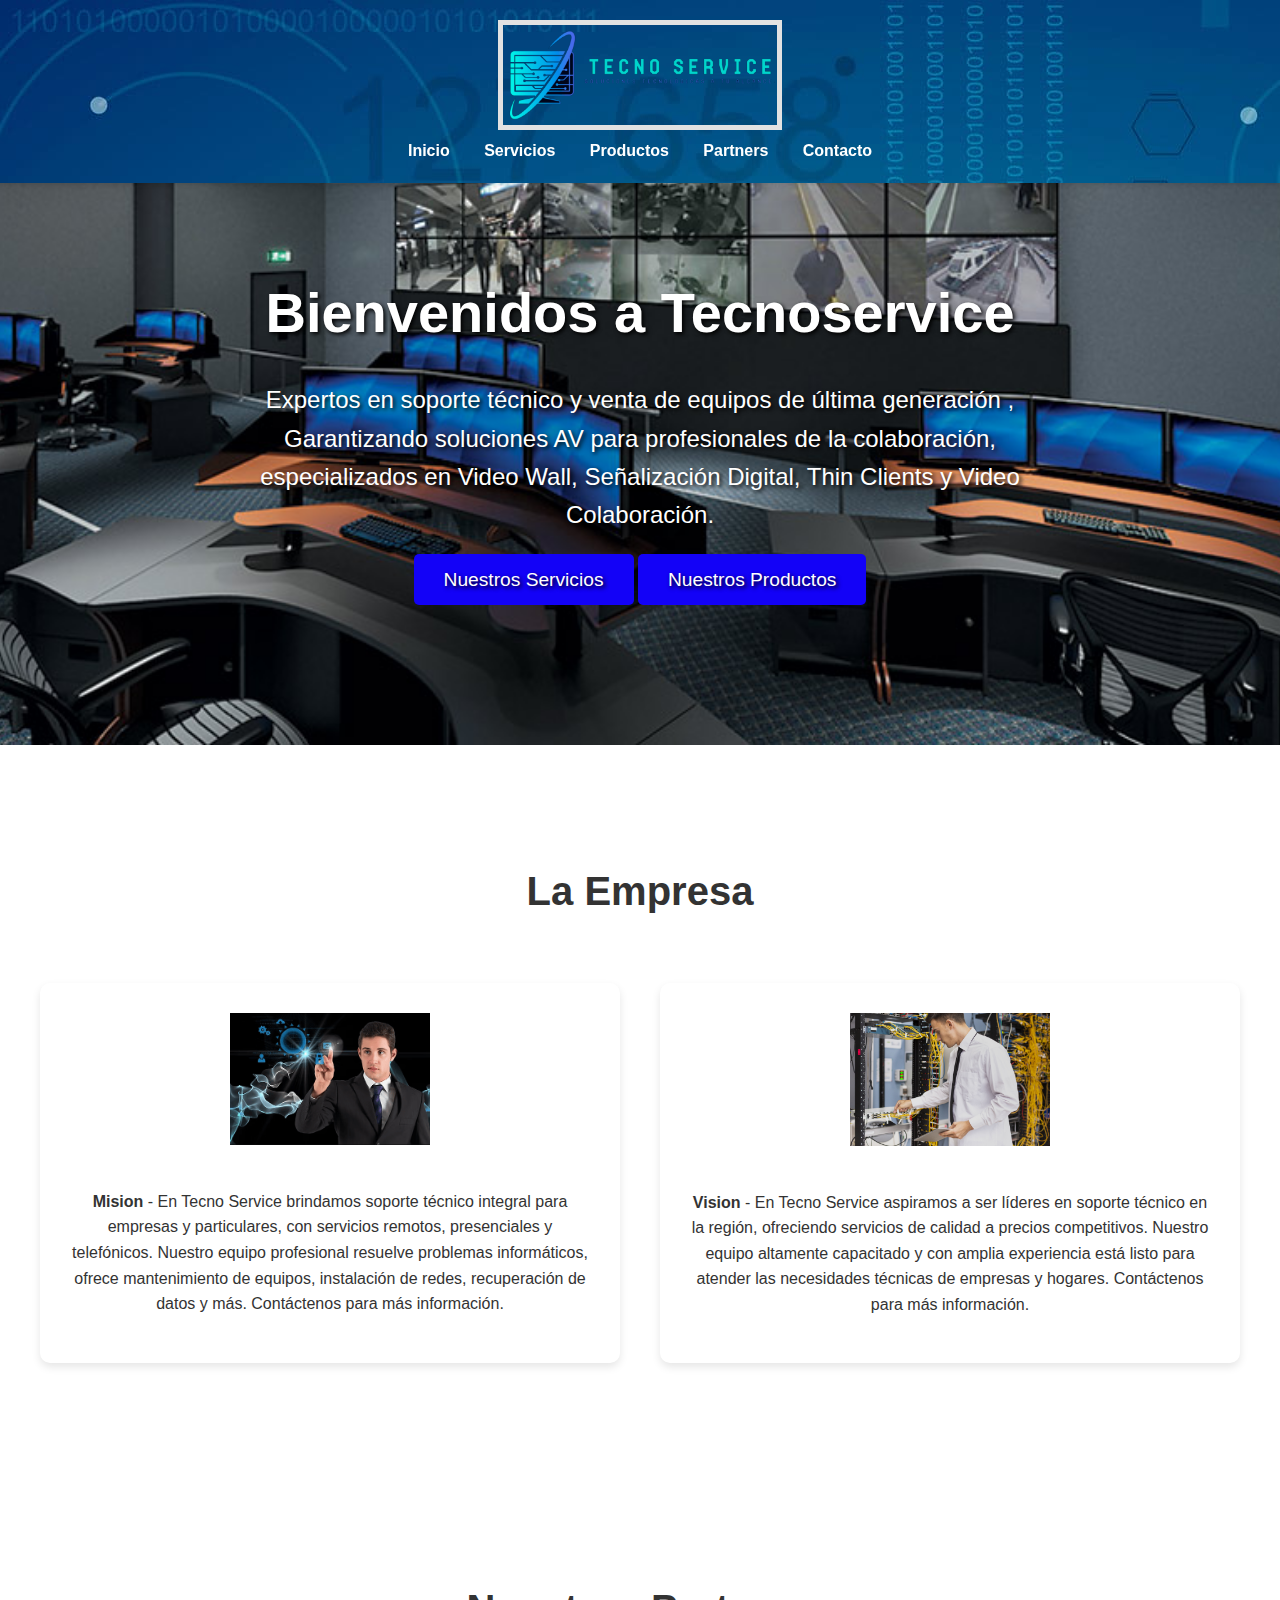
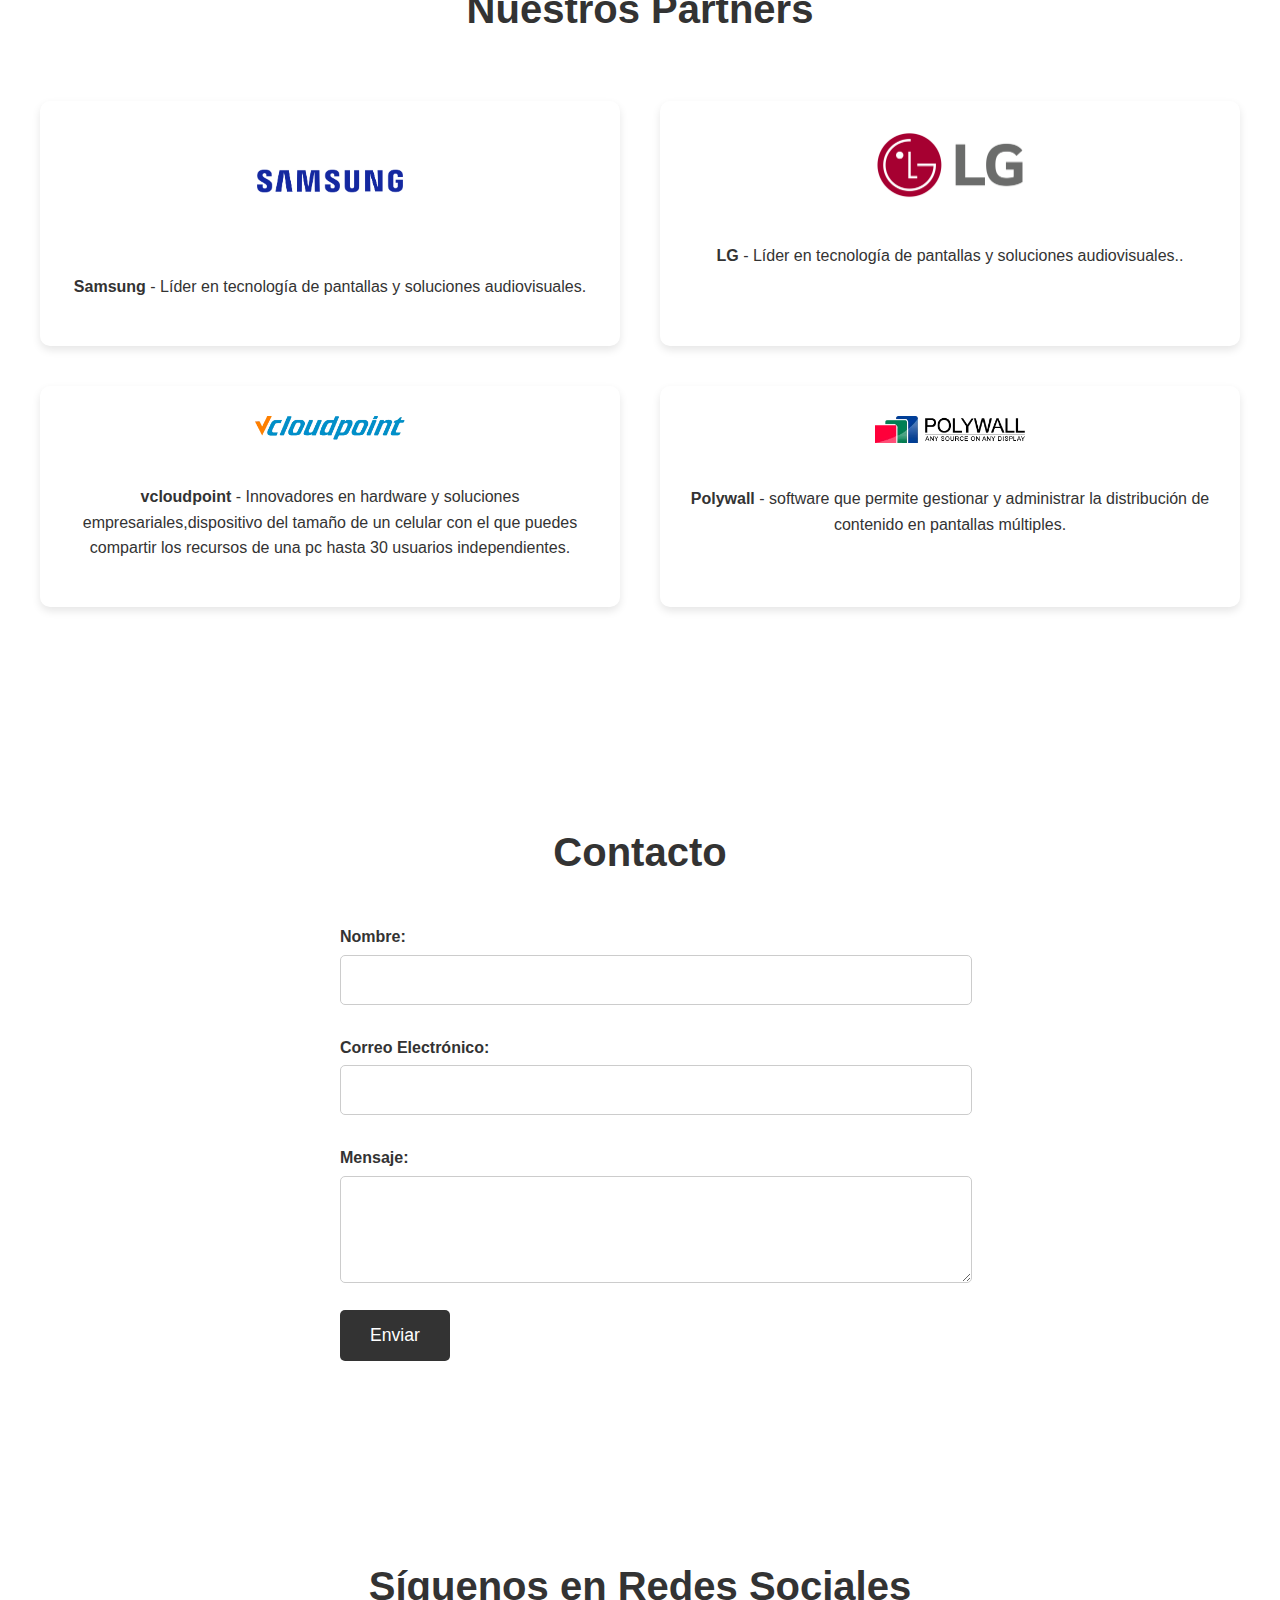
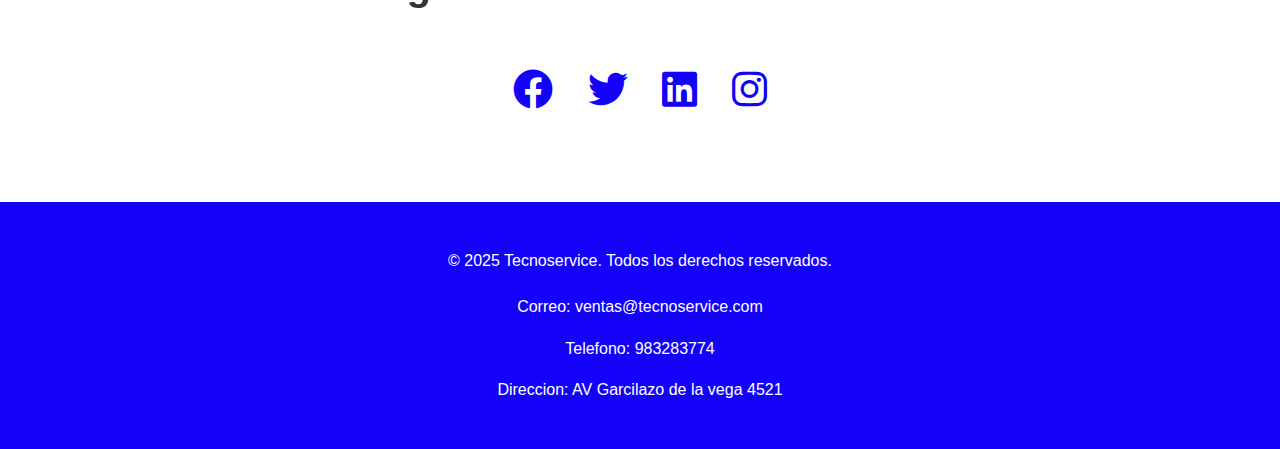
<file: index.html>
<!DOCTYPE html>
<html lang="es">

<head>
    <meta charset="UTF-8">
    <meta name="viewport" content="width=device-width, initial-scale=1.0">
    <title>Tecnoservice - Soporte Técnico y Venta de Equipos</title>
    <link rel="stylesheet" href="styles.css">
    <link rel="stylesheet" href="https://cdnjs.cloudflare.com/ajax/libs/font-awesome/6.0.0/css/all.min.css">
</head>

<body>
    <header>
        <div class="logo">
            <img height="500px" src="imagenes/Logo tecno service transparencia.png" alt="Tecnoservice Logo">
        </div>
        <nav>
            <ul>
                <li><a href="index.html">Inicio</a></li>
                <li><a href="servicios.html">Servicios</a></li>
                <li><a href="productos.html">Productos</a></li>
                <li><a href="#partners">Partners</a></li>
                <li><a href="#contacto">Contacto</a></li>
            </ul>
        </nav>
    </header>

    <section id="inicio" class="hero">
        <div class="hero-content">
            <h1>Bienvenidos a Tecnoservice</h1>
            <p>Expertos en soporte técnico y venta de equipos de última generación , Garantizando soluciones AV para
                profesionales de la colaboración, especializados en Video Wall, Señalización Digital, Thin Clients y
                Video Colaboración.</p>
            <a href="servicios.html" class="btn">Nuestros Servicios</a>
            <a href="productos.html" class="btn">Nuestros Productos</a>
        </div>
    </section>
    <section id="inicio1" class="inicio">
        <h2>La Empresa</h2>
        <div class="inicio-list">
            <div class="inicio-item">
                <img src="imagenes/Vision.PNG" alt="Partner 1">
                <p><strong>Mision</strong> - En Tecno Service brindamos soporte técnico integral para empresas y particulares, con servicios remotos, presenciales y telefónicos. Nuestro equipo profesional resuelve problemas informáticos, ofrece mantenimiento de equipos, instalación de redes, recuperación de datos y más. Contáctenos para más información.</p>
            </div>
            <div class="inicio-item">
                <img src="imagenes/infraestructura.jpg" alt="Partner 2">
                <p><strong>Vision</strong> - En Tecno Service aspiramos a ser líderes en soporte técnico en la región, ofreciendo servicios de calidad a precios competitivos. Nuestro equipo altamente capacitado y con amplia experiencia está listo para atender las necesidades técnicas de empresas y hogares. Contáctenos para más información.</p>
            </div>
        </div>
    </section>

    <section id="partners" class="partners">
        <h2>Nuestros Partners</h2>
        <div class="partner-list">
            <div class="partner-item">
                <img src="imagenes/logo-Samsung.png" alt="Partner 1">
                <p><strong>Samsung</strong> - Líder en tecnología de pantallas y soluciones audiovisuales.</p>
            </div>
            <div class="partner-item">
                <img src="imagenes/LGlogo.png" alt="Partner 2">
                <p><strong>LG</strong> - Líder en tecnología de pantallas y soluciones audiovisuales..</p>
            </div>
            <div class="partner-item">
                <img src="imagenes/vcloudponit.png" alt="Partner 3">
                <p><strong>vcloudpoint</strong> - Innovadores en hardware y soluciones empresariales,dispositivo del
                    tamaño de un celular con el que puedes compartir los recursos de una pc hasta 30 usuarios
                    independientes.</p>
            </div>
            <div class="partner-item">
                <img src="imagenes/polywall.png" alt="Partner 4">
                <p><strong>Polywall</strong> - software que permite gestionar y administrar la distribución de contenido
                    en pantallas múltiples.</p>
            </div>
        </div>
    </section>

    <section id="contacto" class="contact">
        <h2>Contacto</h2>
        <form action="#" method="post">
            <label for="name">Nombre:</label>
            <input type="text" id="name" name="name" required>

            <label for="email">Correo Electrónico:</label>
            <input type="email" id="email" name="email" required>

            <label for="message">Mensaje:</label>
            <textarea id="message" name="message" rows="5" required></textarea>

            <button type="submit">Enviar</button>
        </form>
    </section>

    <section id="redes-sociales" class="social-media">
        <h2>Síguenos en Redes Sociales</h2>
        <div class="social-icons">
            <a href="https://facebook.com/tecnoservice" target="_blank"><i class="fab fa-facebook"></i></a>
            <a href="https://twitter.com/tecnoservice" target="_blank"><i class="fab fa-twitter"></i></a>
            <a href="https://linkedin.com/company/tecnoservice" target="_blank"><i class="fab fa-linkedin"></i></a>
            <a href="https://instagram.com/tecnoservice" target="_blank"><i class="fab fa-instagram"></i></a>
        </div>
    </section>

    <footer>
        <p>&copy; 2025 Tecnoservice. Todos los derechos reservados.</p>
        <div class="social-icons">
            <p>Correo: ventas@tecnoservice.com</p>
            <p>Telefono: 983283774</p>
            <p>Direccion: AV Garcilazo de la vega 4521</p>
        </div>
    </footer>
</body>

</html>
</file>
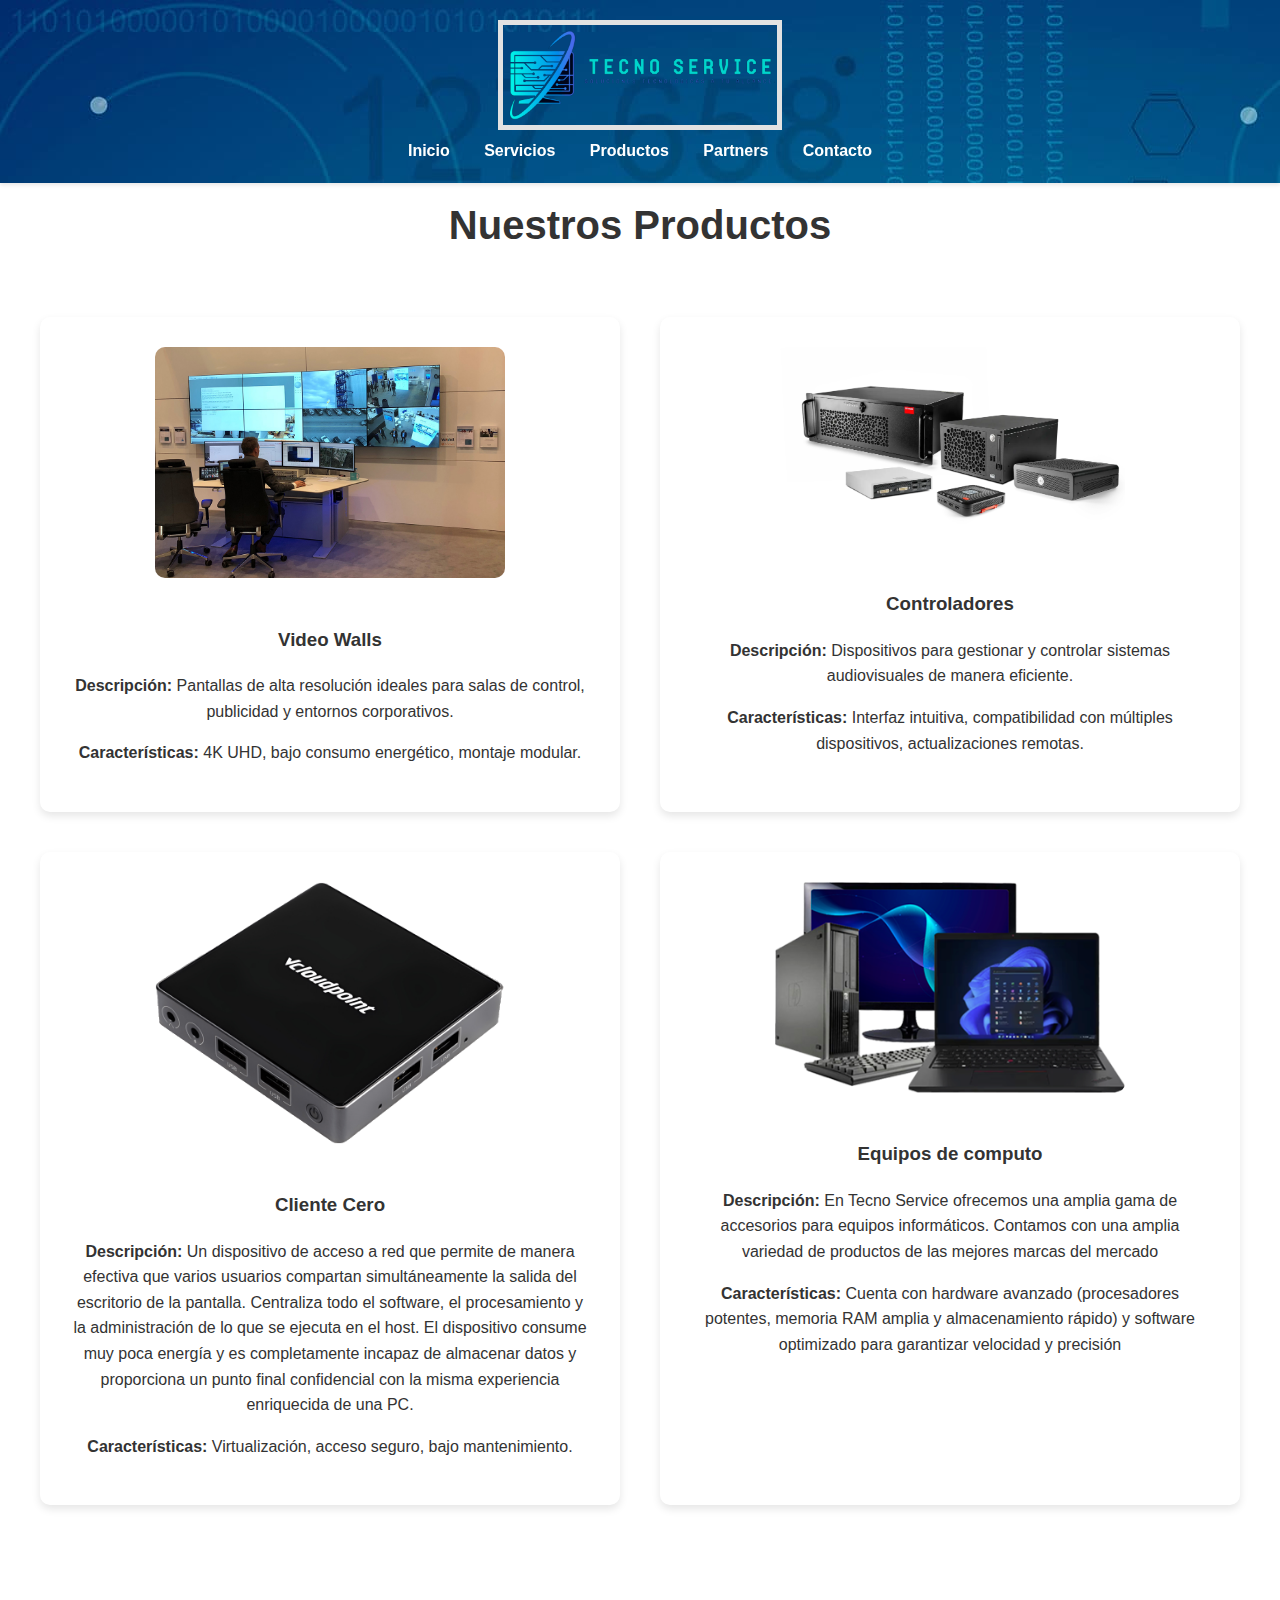
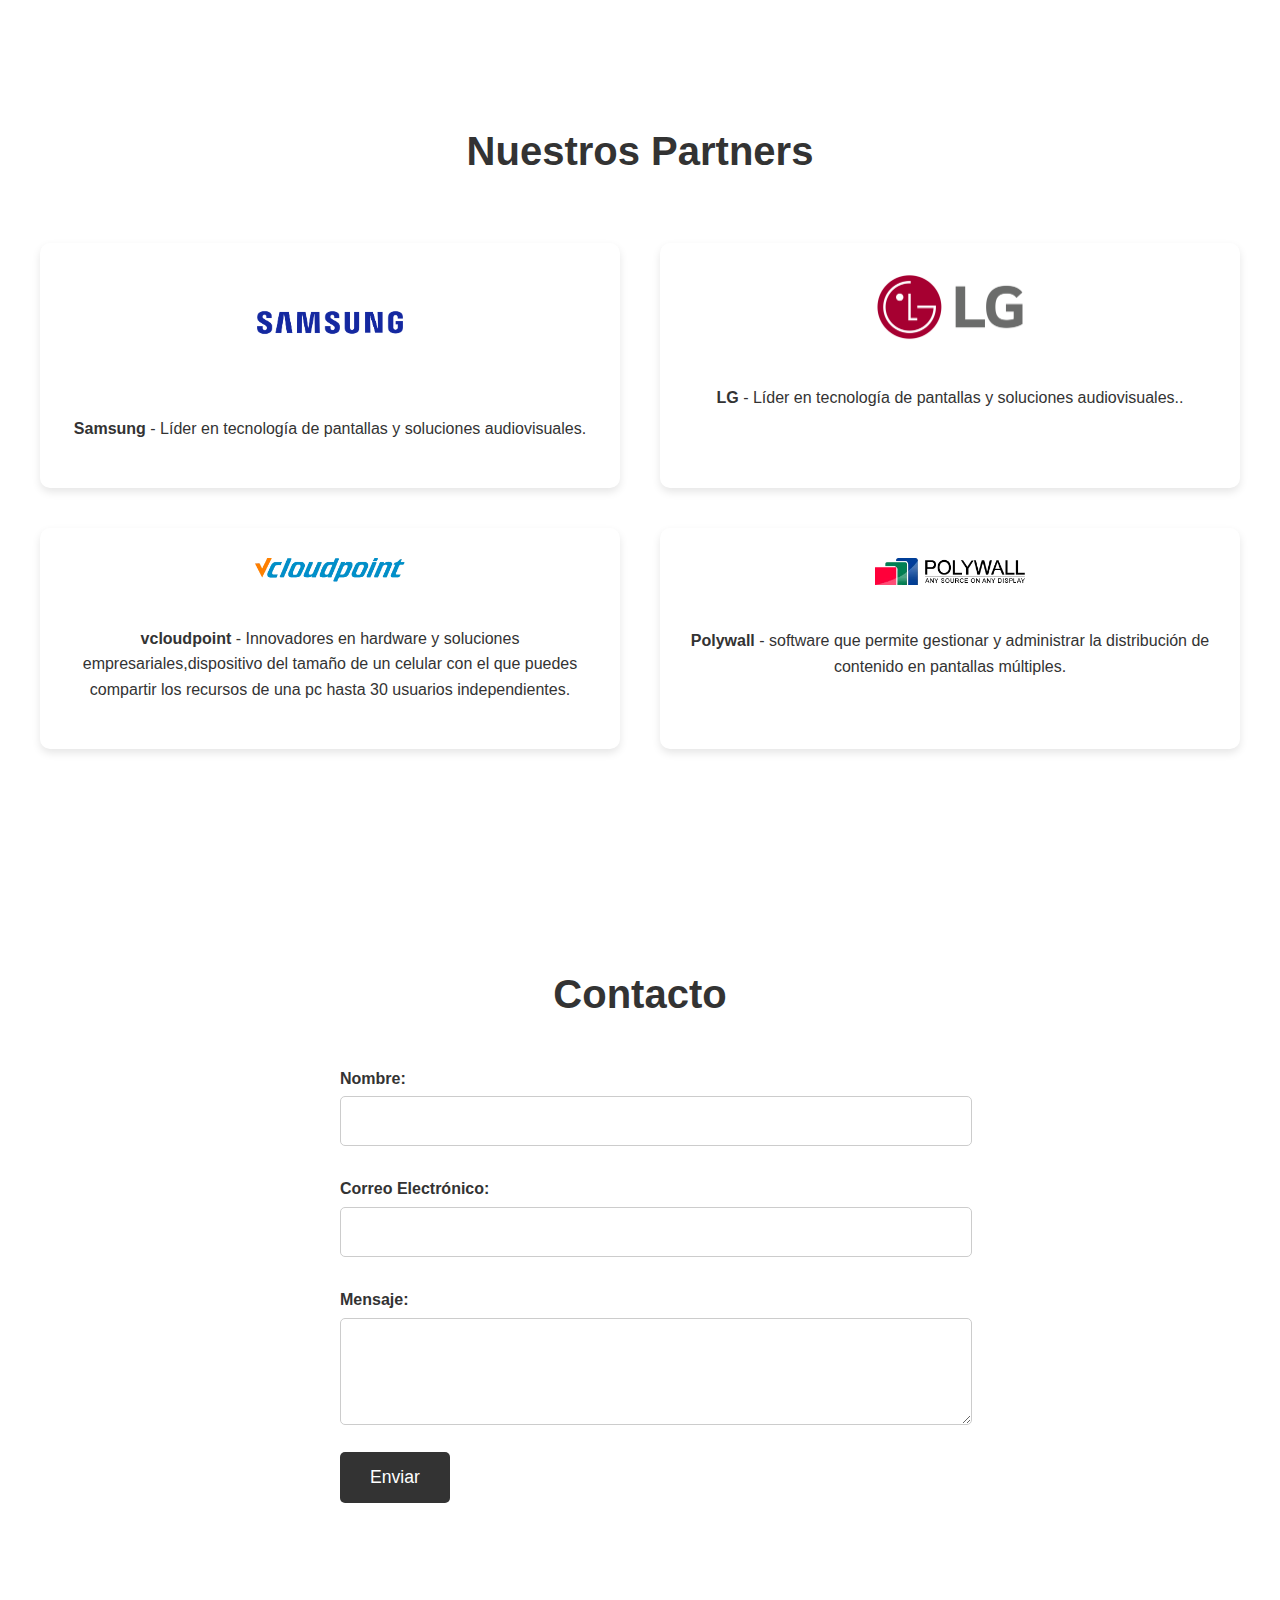
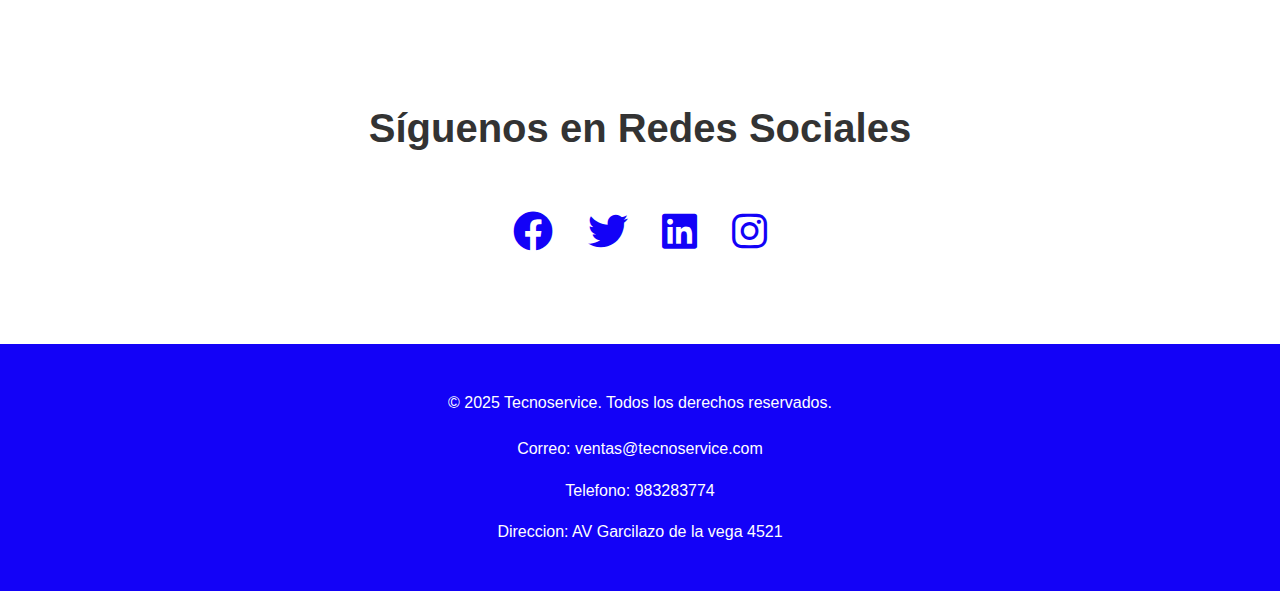
<file: productos.html>
<!DOCTYPE html>
<html lang="es">

<head>
    <meta charset="UTF-8">
    <meta name="viewport" content="width=device-width, initial-scale=1.0">
    <title>Productos - Tecnoservice</title>
    <link rel="stylesheet" href="styles.css">
    <link rel="stylesheet" href="https://cdnjs.cloudflare.com/ajax/libs/font-awesome/6.0.0/css/all.min.css">
</head>

<body>
    <header>
        <div class="logo">
            <img src="imagenes/Logo tecno service transparencia.png" alt="Tecnoservice Logo">
        </div>
        <nav>
            <ul>
                <li><a href="index.html">Inicio</a></li>
                <li><a href="servicios.html">Servicios</a></li>
                <li><a href="productos.html">Productos</a></li>
                <li><a href="#partners">Partners</a></li>
                <li><a href="#contacto">Contacto</a></li>
            </ul>
        </nav>
    </header>


    <section class="products">
        <h2>Nuestros Productos</h2>
        <div class="product-list">
            <div class="product-item">
                <img src="imagenes/video walls.jpg" alt="Video Wall">
                <h3>Video Walls</h3>
                <p><strong>Descripción:</strong> Pantallas de alta resolución ideales para salas de control, publicidad
                    y entornos corporativos.</p>
                <p><strong>Características:</strong> 4K UHD, bajo consumo energético, montaje modular.</p>
            </div>
            <div class="product-item">
                <img src="imagenes/controladores.jpg" alt="Controladores">
                <h3>Controladores</h3>
                <p><strong>Descripción:</strong> Dispositivos para gestionar y controlar sistemas audiovisuales de
                    manera eficiente.</p>
                <p><strong>Características:</strong> Interfaz intuitiva, compatibilidad con múltiples dispositivos,
                    actualizaciones remotas.</p>
            </div>
            <div class="product-item">
                <img src="imagenes/cliente-cero.jpg" alt="Cliente Cero">
                <h3>Cliente Cero</h3>
                <p><strong>Descripción:</strong> Un dispositivo de acceso a red que permite de manera efectiva que
                    varios usuarios compartan simultáneamente la salida del escritorio de la pantalla. Centraliza todo
                    el software, el procesamiento y la administración de lo que se ejecuta en el host. El dispositivo
                    consume muy poca energía y es completamente incapaz de almacenar datos y proporciona un punto final
                    confidencial con la misma experiencia enriquecida de una PC.</p>
                <p><strong>Características:</strong> Virtualización, acceso seguro, bajo mantenimiento.</p>
            </div>
            <div class="product-item">
                <img src="imagenes/laptop-form.png" alt="Cliente Cero">
                <h3>Equipos de computo</h3>
                <p><strong>Descripción:</strong> En Tecno Service ofrecemos una amplia gama de accesorios para equipos
                    informáticos. Contamos con una amplia variedad de productos de las mejores marcas del mercado</p>
                <p><strong>Características:</strong> Cuenta con hardware avanzado (procesadores potentes, memoria RAM
                    amplia y almacenamiento rápido) y software optimizado para garantizar velocidad y precisión </p>
            </div>
        </div>
    </section>

    <!-- Sección de Partners -->
    <section id="partners" class="partners">
        <h2>Nuestros Partners</h2>
        <div class="partner-list">
            <div class="partner-item">
                <img src="imagenes/logo-Samsung.png" alt="Partner 1">
                <p><strong>Samsung</strong> - Líder en tecnología de pantallas y soluciones audiovisuales.</p>
            </div>
            <div class="partner-item">
                <img src="imagenes/LGlogo.png" alt="Partner 2">
                <p><strong>LG</strong> - Líder en tecnología de pantallas y soluciones audiovisuales..</p>
            </div>
            <div class="partner-item">
                <img src="imagenes/vcloudponit.png" alt="Partner 3">
                <p><strong>vcloudpoint</strong> - Innovadores en hardware y soluciones empresariales,dispositivo del
                    tamaño de un celular con el que puedes compartir los recursos de una pc hasta 30 usuarios
                    independientes.</p>
            </div>
            <div class="partner-item">
                <img src="imagenes/polywall.png" alt="Partner 4">
                <p><strong>Polywall</strong> - software que permite gestionar y administrar la distribución de contenido
                    en pantallas múltiples.</p>
            </div>
        </div>
    </section>
    <!-- Sección de Contacto -->
    <section id="contacto" class="contact">
        <h2>Contacto</h2>
        <form action="#" method="post">
            <label for="name">Nombre:</label>
            <input type="text" id="name" name="name" required>

            <label for="email">Correo Electrónico:</label>
            <input type="email" id="email" name="email" required>

            <label for="message">Mensaje:</label>
            <textarea id="message" name="message" rows="5" required></textarea>

            <button type="submit">Enviar</button>
        </form>
    </section>

    <!-- Sección de Redes Sociales -->
    <section id="redes-sociales" class="social-media">
        <h2>Síguenos en Redes Sociales</h2>
        <div class="social-icons">
            <a href="https://facebook.com/tecnoservice" target="_blank"><i class="fab fa-facebook"></i></a>
            <a href="https://twitter.com/tecnoservice" target="_blank"><i class="fab fa-twitter"></i></a>
            <a href="https://linkedin.com/company/tecnoservice" target="_blank"><i class="fab fa-linkedin"></i></a>
            <a href="https://instagram.com/tecnoservice" target="_blank"><i class="fab fa-instagram"></i></a>
        </div>
    </section>

    <footer>
        <p>&copy; 2025 Tecnoservice. Todos los derechos reservados.</p>
        <div class="social-icons">
            <p>Correo: ventas@tecnoservice.com</p>
            <p>Telefono: 983283774</p>
            <p>Direccion: AV Garcilazo de la vega 4521</p>
        </div>
    </footer>
</body>

</html>
</file>
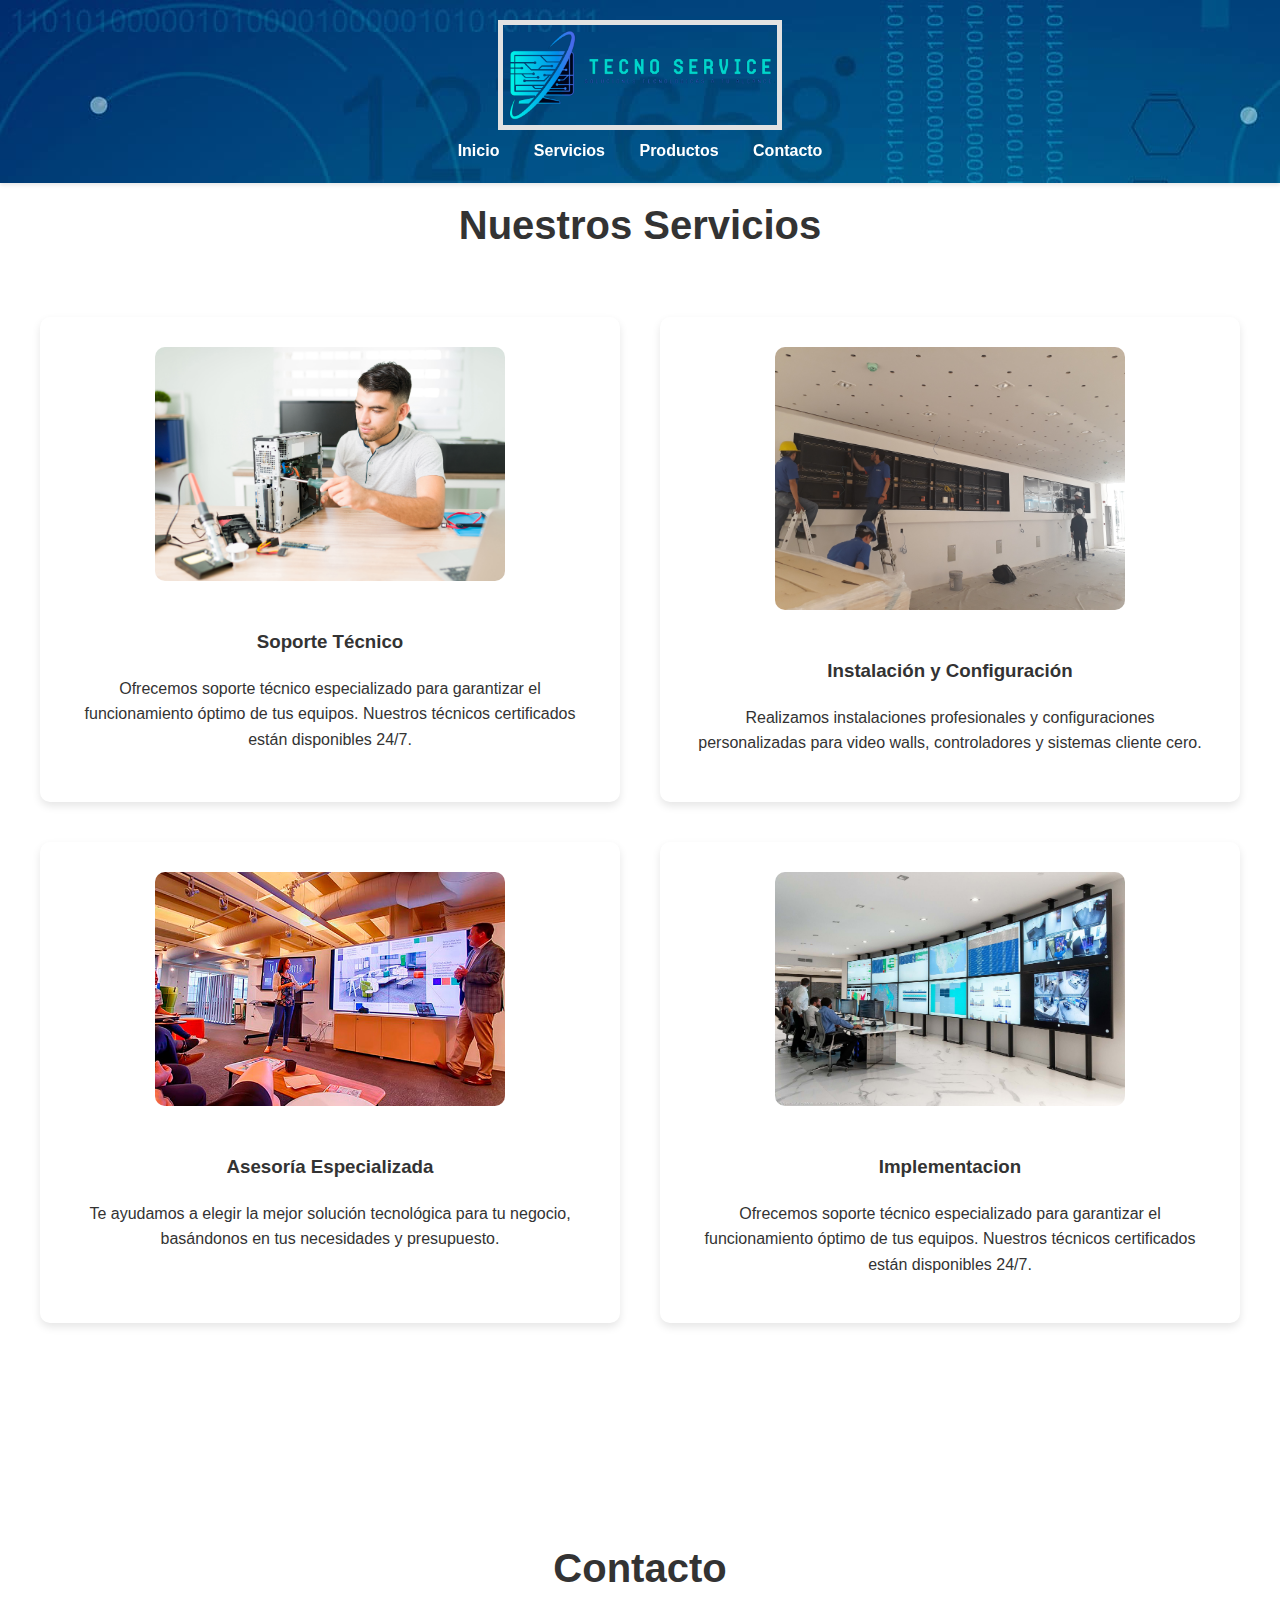
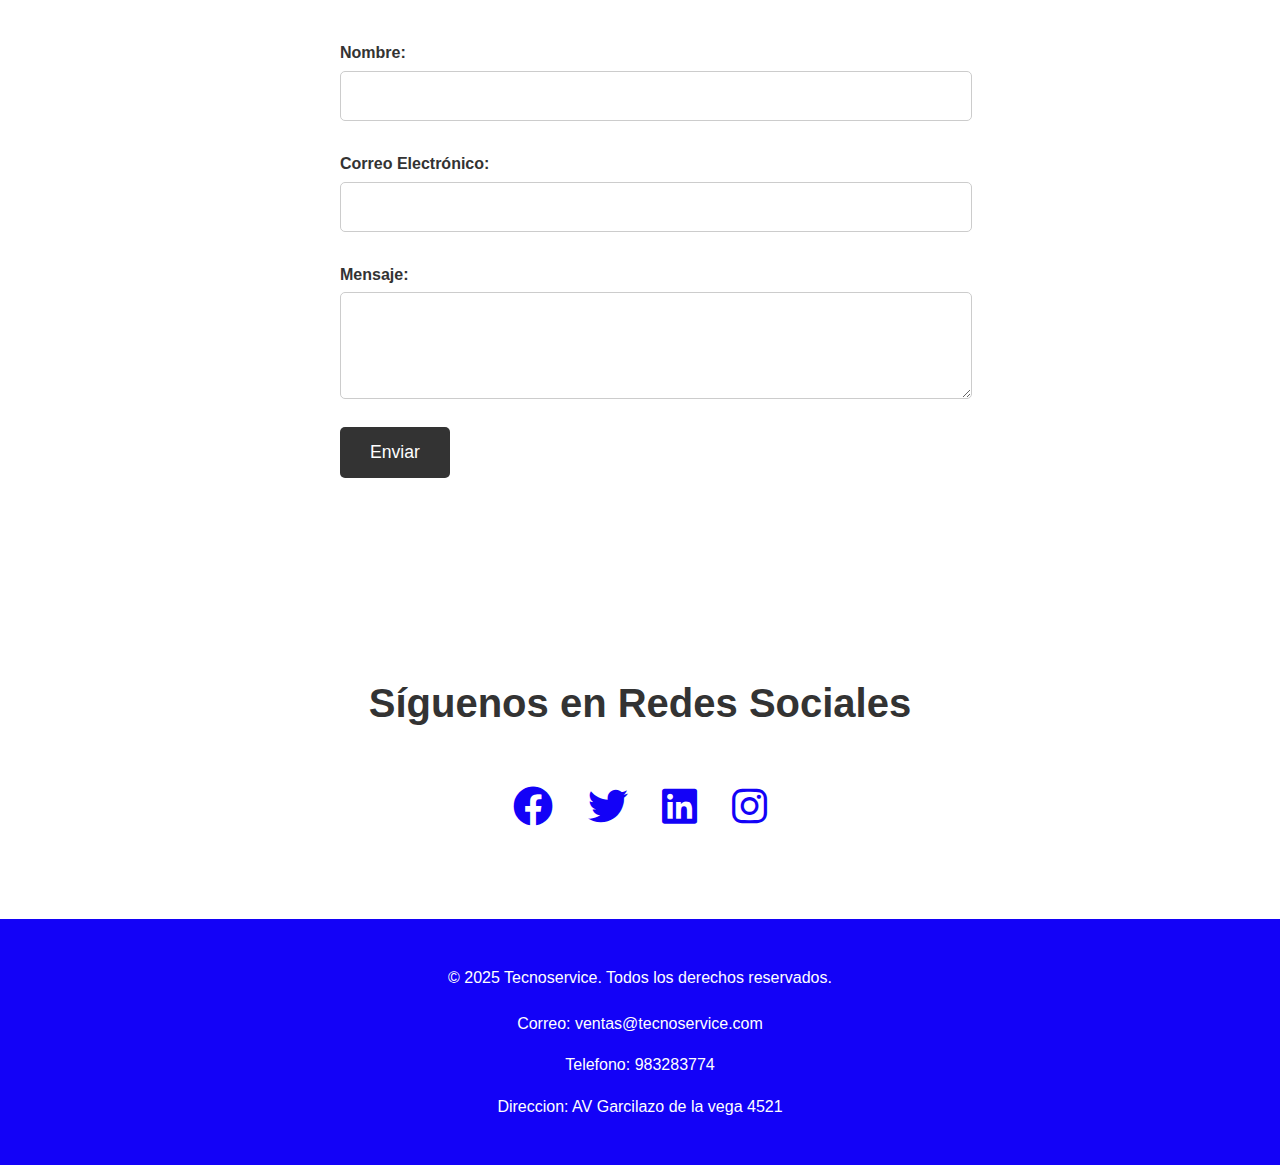
<file: servicios.html>
<!DOCTYPE html>
<html lang="es">
<head>
    <meta charset="UTF-8">
    <meta name="viewport" content="width=device-width, initial-scale=1.0">
    <title>Servicios - Tecnoservice</title>
    <link rel="stylesheet" href="styles.css">
    <link rel="stylesheet" href="https://cdnjs.cloudflare.com/ajax/libs/font-awesome/6.0.0/css/all.min.css">
</head>
<body>
    <header>
        <div class="logo">
            <img src="imagenes/Logo tecno service transparencia.png" alt="Tecnoservice Logo">
        </div>
        <nav>
            <ul>
                <li><a href="index.html">Inicio</a></li>
                <li><a href="servicios.html">Servicios</a></li>
                <li><a href="productos.html">Productos</a></li>
                <li><a href="#contacto">Contacto</a></li>
                
            </ul>
        </nav>
    </header>

    <section class="services">
        <h2>Nuestros Servicios</h2>
        <div class="service-list">
            <div class="service-item">
               
                <img src="imagenes/mantenimiento.jpg" alt="implementacion">
                <h3>Soporte Técnico</h3>
                <p>Ofrecemos soporte técnico especializado para garantizar el funcionamiento óptimo de tus equipos. Nuestros técnicos certificados están disponibles 24/7.</p>
            </div>
            <div class="service-item">
                
                <img src="imagenes/instalacion videowalls.jpg" alt="implementacion">
                <h3>Instalación y Configuración</h3>
                <p>Realizamos instalaciones profesionales y configuraciones personalizadas para video walls, controladores y sistemas cliente cero.</p>
            </div>
            <div class="service-item">
                <img src="imagenes/video-wall-led-reuniones.jpg" alt="implementacion">
                
                <h3>Asesoría Especializada</h3>
                <p>Te ayudamos a elegir la mejor solución tecnológica para tu negocio, basándonos en tus necesidades y presupuesto.</p>
            </div>
            <div class="service-item">
                <img src="imagenes/inplementacion video wall.jpg" alt="implementacion">
                
                <h3>Implementacion</h3>
                <p>Ofrecemos soporte técnico especializado para garantizar el funcionamiento óptimo de tus equipos. Nuestros técnicos certificados están disponibles 24/7.</p>
            </div>
        </div>
    </section>
    <!-- Sección de Contacto -->
    <section id="contacto" class="contact">
        <h2>Contacto</h2>
        <form action="#" method="post">
            <label for="name">Nombre:</label>
            <input type="text" id="name" name="name" required>

            <label for="email">Correo Electrónico:</label>
            <input type="email" id="email" name="email" required>

            <label for="message">Mensaje:</label>
            <textarea id="message" name="message" rows="5" required></textarea>

            <button type="submit">Enviar</button>
        </form>
    </section>

    <!-- Sección de Redes Sociales -->
    <section id="redes-sociales" class="social-media">
        <h2>Síguenos en Redes Sociales</h2>
        <div class="social-icons">
            <a href="https://facebook.com/tecnoservice" target="_blank"><i class="fab fa-facebook"></i></a>
            <a href="https://twitter.com/tecnoservice" target="_blank"><i class="fab fa-twitter"></i></a>
            <a href="https://linkedin.com/company/tecnoservice" target="_blank"><i class="fab fa-linkedin"></i></a>
            <a href="https://instagram.com/tecnoservice" target="_blank"><i class="fab fa-instagram"></i></a>
        </div>
    </section>

    <footer>
        <p>&copy; 2025 Tecnoservice. Todos los derechos reservados.</p>
        <div class="social-icons">
            <p>Correo: ventas@tecnoservice.com</p>
            <p>Telefono: 983283774</p>
            <p>Direccion: AV Garcilazo de la vega 4521</p>
        </div>
    </footer>
</body>
</html>
</file>
<file: styles.css>
body {
    font-family: 'Arial', sans-serif;
    margin: 0;
    padding: 0;
    line-height: 1.6;
    color: #333;
    padding-top: 80px;
    
}

header {
    position: fixed;
    top: 0;
    width: 100%;
    background-image: -webkit-image-set( url('imagenes/banner-soporte-tecnico.jpg') 1x, url('imagenes/vision.png') 2x);
   
    background-origin: padding-box;
    z-index: 1000;
    
    box-shadow: 0 2px 4px rgba(0, 0, 0, 0.1);
    
    color: #fff;
    padding: 20px 0;
    text-align: center;


}

header .logo img {
    height: 100px;
    border-color: #e2e2e2;
    border-width: 5px;
    border-image-slice: 1;
    border-style: solid;
    

}

nav ul {
    list-style: none;
    padding: 0;
    margin: 0;
}

nav ul li {
    display: inline;
    margin: 0 15px;
}

nav ul li a {
    color: #fff;
    text-decoration: none;
    font-weight: bold;
}

.hero {
    background: url('imagenes/videowall.jpg') no-repeat center center/cover;
    color: #ffffff;
    text-shadow: 2px 2px 4px #000000;
    -webkit-text-stroke-color: #070707;
    padding: 150px 20px;
    text-align: center;
}

.hero-content {
    max-width: 800px;
    margin: 0 auto;
}

.hero h1 {
    font-size: 3.5em;
    margin-bottom: 20px;
}

.hero p {
    font-size: 1.5em;
    margin-bottom: 30px;
}

.btn {
    background: #1302f7;
    color: #fff;
    padding: 15px 30px;
    text-decoration: none;
    border-radius: 5px;
    font-size: 1.2em;
    transition: background 0.3s ease;
}

.btn:hover {
    background: #070707;
}

.services,
.products,
.partners,
.contact,
.inicio,
.social-media {
    padding: 80px 20px;
    text-align: center;
}

.services h2,
.products h2,
.partners h2,
.contact h2,
.inicio h2,
.social-media h2 {
    font-size: 2.5em;
    margin-bottom: 40px;
}

.service-list,
.product-list,
.partner-list {
    display: flex;
    justify-content: space-around;
    flex-wrap: wrap;
}
.inicio-list{
    display: flex;
    justify-content: space-around;
    flex-wrap: wrap;

}

.service-item,
.product-item,
.inicio-item,
.partner-item {
    flex: 1 1 30%;
    margin: 20px;
    padding: 30px;
    background: #fff;
    border-radius: 10px;
    box-shadow: 0 4px 8px rgba(0, 0, 0, 0.1);
    transition: transform 0.3s ease;
}

.service-item:hover,
.product-item:hover,
.inicio-list:hover,
.partner-item:hover {
    transform: translateY(-10px);
}

.service-item i {
    font-size: 3em;
    color: #000000;
    margin-bottom: 20px;
}

.product-item img {
    max-width: 350px;
    height: auto;
    border-radius: 10px;
    margin-bottom: 20px;
}

.partner-item img {
    max-width: 150px;
    height: auto;
    margin-bottom: 20px;
}
.inicio-item img {
    max-width: 200px;
    height: auto;
    margin-bottom: 20px;
}
.service-item img {
    max-width: 350px;
    height: auto;
    border-radius: 10px;
    margin-bottom: 20px;
}
.contact form {
    max-width: 600px;
    margin: 0 auto;
    text-align: left;
}

.contact label {
    display: block;
    margin: 10px 0 5px;
    font-weight: bold;
}

.contact input,
.contact textarea {
    width: 100%;
    padding: 15px;
    margin-bottom: 20px;
    border: 1px solid #ccc;
    border-radius: 5px;
    font-size: 1em;
}

.contact button {
    background: #333;
    color: #fff;
    padding: 15px 30px;
    border: none;
    border-radius: 5px;
    cursor: pointer;
    font-size: 1.1em;
    transition: background 0.3s ease;
}

.contact button:hover {
    background: #555;
}

.social-media .social-icons {
    margin-top: 20px;
}

.social-media .social-icons a {
    color: #1302f7;
    margin: 0 15px;
    font-size: 2.5em;
    transition: color 0.3s ease;
}

.social-media .social-icons a:hover {
    color: #050505;
}

footer {
    background: #1302f7;
    color: #fff;
    text-align: center;
    padding: 30px 0;
}

footer .social-icons {
    margin-top: 20px;
}

footer .social-icons a {
    color: #fff;
    margin: 0 10px;
    font-size: 1.5em;
    transition: color 0.3s ease;
}

footer .social-icons a:hover {
    color: #1302f7;
}
</file>
